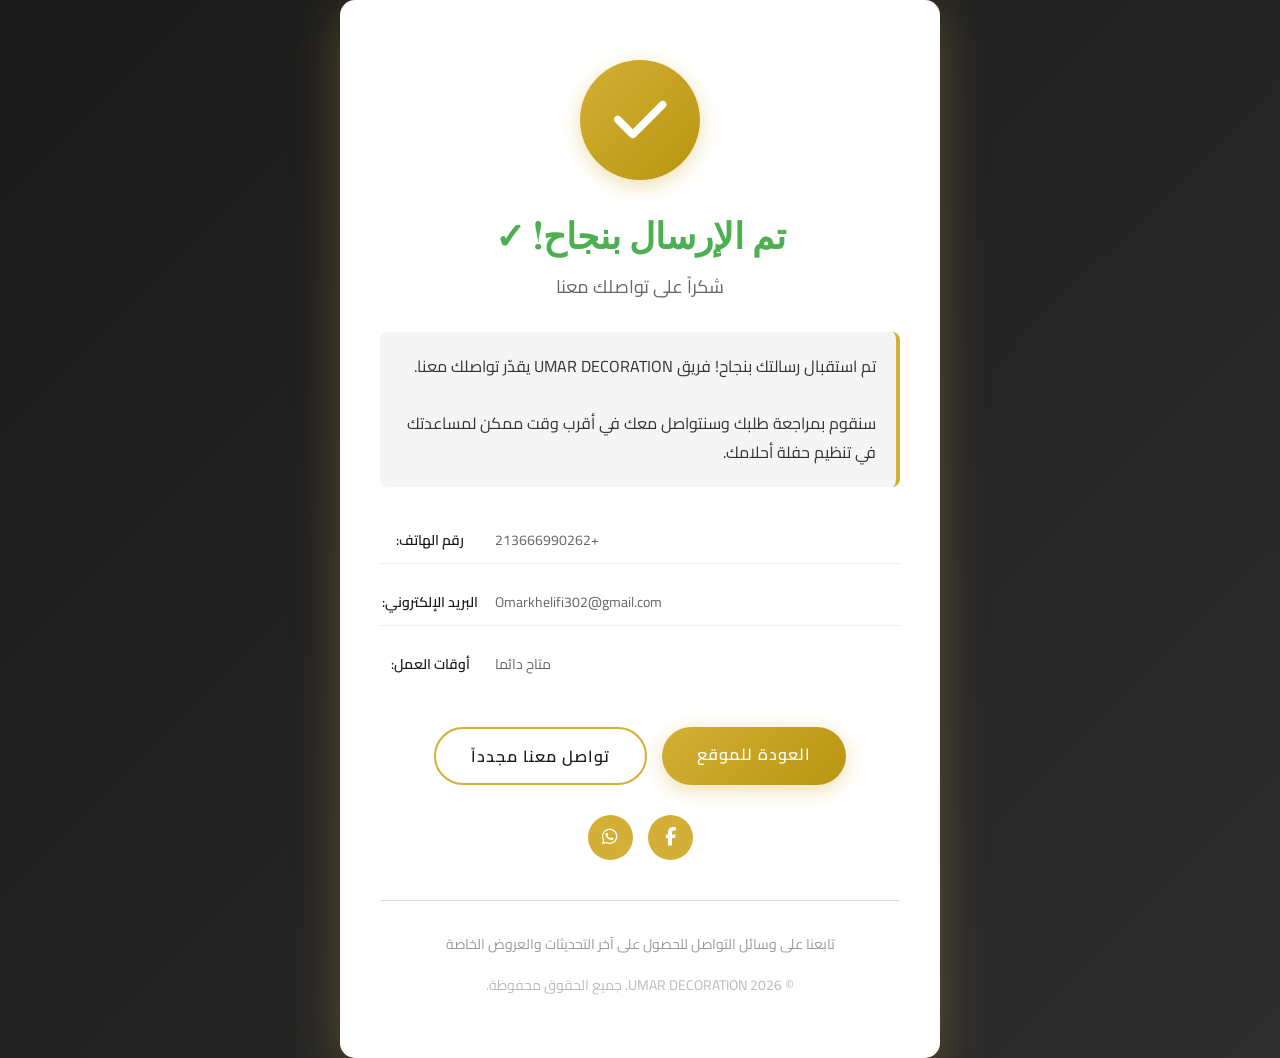
<file: success.html>
<!DOCTYPE html>
<html lang="ar" dir="rtl">
<head>
    <meta charset="UTF-8">
    <meta name="viewport" content="width=device-width, initial-scale=1.0">
    <meta name="description" content="تم استقبال رسالتك بنجاح - UMAR DECORATION">
    <meta name="keywords" content="ديكورات, حفلات, تنظيم مناسبات, كراء ديكورات, بيع ديكورات, عتاد موسيقي, ديكورات حفلات, ديكورات زفاف, ديكورات أعياد, تنظيم حفلات, ديكورات عصرية, ديكورات فاخرة, خنشلة, أولاد رشاش, الجزائر, decoration, party planning, event decoration, wedding decoration, music equipment, rental decoration">
    <meta name="author" content="UMAR DECORATION">
    <meta name="robots" content="noindex, nofollow">
    <meta name="language" content="Arabic">
    <title>تم الإرسال بنجاح - UMAR DECORATION</title>
    <link rel="icon" type="image/png" href="data/logo/logo.png">
    <link rel="apple-touch-icon" href="data/logo/logo.png">
    <link rel="stylesheet" href="https://cdnjs.cloudflare.com/ajax/libs/font-awesome/6.4.0/css/all.min.css">
    <link href="https://fonts.googleapis.com/css2?family=Cairo:wght@400;600;700;900&family=Playfair+Display:wght@700&display=swap" rel="stylesheet">
    <style>
        :root {
            --primary-gold: #d4af37;
            --primary-gold-dark: #b8960f;
            --primary-black: #1a1a1a;
            --secondary-black: #2d2d2d;
            --white: #ffffff;
            --light-gray: #f5f5f5;
            --text-color: #333;
            --success-color: #4caf50;
            --font-primary: 'Cairo', sans-serif;
            --font-display: 'Playfair Display', serif;
        }

        * {
            margin: 0;
            padding: 0;
            box-sizing: border-box;
        }

        body {
            font-family: var(--font-primary);
            background: linear-gradient(135deg, var(--primary-black) 0%, var(--secondary-black) 100%);
            min-height: 100vh;
            display: flex;
            align-items: center;
            justify-content: center;
            color: var(--text-color);
        }

        .success-container {
            background: var(--white);
            border-radius: 15px;
            padding: 60px 40px;
            text-align: center;
            max-width: 600px;
            width: 90%;
            box-shadow: 0 10px 50px rgba(212, 175, 55, 0.3);
            animation: slideIn 0.6s ease;
        }

        @keyframes slideIn {
            from {
                opacity: 0;
                transform: translateY(50px);
            }
            to {
                opacity: 1;
                transform: translateY(0);
            }
        }

        .success-icon {
            width: 120px;
            height: 120px;
            background: linear-gradient(135deg, var(--primary-gold) 0%, var(--primary-gold-dark) 100%);
            border-radius: 50%;
            display: flex;
            align-items: center;
            justify-content: center;
            font-size: 60px;
            color: var(--white);
            margin: 0 auto 30px;
            animation: scaleIn 0.6s ease;
            box-shadow: 0 5px 20px rgba(212, 175, 55, 0.4);
        }

        @keyframes scaleIn {
            from {
                transform: scale(0);
            }
            to {
                transform: scale(1);
            }
        }

        .checkmark {
            animation: checkmark 0.6s ease 0.3s backwards;
        }

        @keyframes checkmark {
            0% {
                stroke-dasharray: 50;
                stroke-dashoffset: 50;
            }
            100% {
                stroke-dasharray: 50;
                stroke-dashoffset: 0;
            }
        }

        h1 {
            font-family: var(--font-display);
            font-size: 36px;
            color: var(--success-color);
            margin-bottom: 15px;
            font-weight: 700;
        }

        .subtitle {
            font-size: 18px;
            color: #666;
            margin-bottom: 20px;
            line-height: 1.6;
        }

        .message {
            background: var(--light-gray);
            border-right: 4px solid var(--primary-gold);
            padding: 20px;
            border-radius: 8px;
            margin: 30px 0;
            text-align: right;
            color: var(--text-color);
            line-height: 1.8;
        }

        .info-item {
            display: flex;
            align-items: center;
            justify-content: flex-end;
            gap: 15px;
            margin: 15px 0;
            padding: 10px 0;
            border-bottom: 1px solid #eee;
            font-size: 14px;
        }

        .info-item:last-child {
            border-bottom: none;
        }

        .info-label {
            font-weight: 600;
            color: var(--primary-black);
            min-width: 100px;
        }

        .info-value {
            color: #666;
        }

        .button-group {
            display: flex;
            gap: 15px;
            margin-top: 40px;
            flex-wrap: wrap;
            justify-content: center;
        }

        .btn {
            padding: 12px 35px;
            font-size: 16px;
            font-weight: 600;
            border: none;
            cursor: pointer;
            border-radius: 50px;
            text-decoration: none;
            display: inline-block;
            transition: all 0.3s ease;
            text-transform: uppercase;
            letter-spacing: 1px;
        }

        .btn-primary {
            background: linear-gradient(135deg, var(--primary-gold) 0%, var(--primary-gold-dark) 100%);
            color: var(--white);
            box-shadow: 0 5px 20px rgba(212, 175, 55, 0.4);
        }

        .btn-primary:hover {
            transform: translateY(-3px);
            box-shadow: 0 8px 30px rgba(212, 175, 55, 0.6);
        }

        .btn-secondary {
            background: transparent;
            color: var(--primary-black);
            border: 2px solid var(--primary-gold);
        }

        .btn-secondary:hover {
            background: var(--primary-gold);
            color: var(--white);
            transform: translateY(-3px);
        }

        .footer-text {
            margin-top: 40px;
            padding-top: 30px;
            border-top: 1px solid #ddd;
            font-size: 14px;
            color: #999;
        }

        .social-icons {
            display: flex;
            gap: 15px;
            justify-content: center;
            margin-top: 30px;
        }

        .social-icon {
            width: 45px;
            height: 45px;
            background: var(--primary-gold);
            border-radius: 50%;
            display: flex;
            align-items: center;
            justify-content: center;
            color: var(--white);
            text-decoration: none;
            transition: all 0.3s ease;
            font-size: 18px;
        }

        .social-icon:hover {
            background: var(--primary-gold-dark);
            transform: scale(1.1);
        }

        @media (max-width: 600px) {
            .success-container {
                padding: 40px 25px;
                border-radius: 10px;
            }

            h1 {
                font-size: 28px;
            }

            .subtitle {
                font-size: 16px;
            }

            .success-icon {
                width: 100px;
                height: 100px;
                font-size: 50px;
            }

            .button-group {
                flex-direction: column;
            }

            .btn {
                width: 100%;
            }

            .info-item {
                flex-direction: column;
                align-items: flex-end;
                text-align: right;
            }
        }

        /* Animation للعناصر */
        .success-container h1 {
            animation: fadeInDown 0.8s ease;
        }

        .success-container .subtitle {
            animation: fadeInUp 0.8s ease 0.2s backwards;
        }

        .message {
            animation: fadeInUp 0.8s ease 0.4s backwards;
        }

        .button-group {
            animation: fadeInUp 0.8s ease 0.6s backwards;
        }

        @keyframes fadeInDown {
            from {
                opacity: 0;
                transform: translateY(-20px);
            }
            to {
                opacity: 1;
                transform: translateY(0);
            }
        }

        @keyframes fadeInUp {
            from {
                opacity: 0;
                transform: translateY(20px);
            }
            to {
                opacity: 1;
                transform: translateY(0);
            }
        }
    </style>
</head>
<body>
    <div class="success-container">
        <div class="success-icon">
            <i class="fas fa-check"></i>
        </div>

        <h1>تم الإرسال بنجاح! ✓</h1>
        <p class="subtitle">شكراً على تواصلك معنا</p>

        <div class="message">
            <p>
                تم استقبال رسالتك بنجاح! فريق UMAR DECORATION يقدّر تواصلك معنا.
                <br><br>
                سنقوم بمراجعة طلبك وسنتواصل معك في أقرب وقت ممكن لمساعدتك في تنظيم حفلة أحلامك.
            </p>
        </div>

        <div class="info-section">
            <div class="info-item">
                <span class="info-value">+213666990262</span>
                <span class="info-label">رقم الهاتف:</span>
            </div>
            <div class="info-item">
                <span class="info-value">Omarkhelifi302@gmail.com</span>
                <span class="info-label">البريد الإلكتروني:</span>
            </div>
            <div class="info-item">
                <span class="info-value">متاح دائما</span>
                <span class="info-label">أوقات العمل:</span>
            </div>
        </div>

        <div class="button-group">
            <a href="index.html" class="btn btn-primary">العودة للموقع</a>
            <a href="index.html#contact" class="btn btn-secondary">تواصل معنا مجدداً</a>
        </div>

        <div class="social-icons">
            <a href="https://www.facebook.com/umardecoration40" target="_blank" class="social-icon" title="الفيسبوك">
                <i class="fab fa-facebook-f"></i>
            </a>
            <a href="https://wa.me/+213666990262" target="_blank" class="social-icon" title="واتساب">
                <i class="fab fa-whatsapp"></i>
            </a>
        </div>

        <div class="footer-text">
            <p>تابعنا على وسائل التواصل للحصول على آخر التحديثات والعروض الخاصة</p>
            <p style="margin-top: 15px; color: #bbb;">&copy; 2026 UMAR DECORATION. جميع الحقوق محفوظة.</p>
        </div>
    </div>
</body>
</html>
</file>
